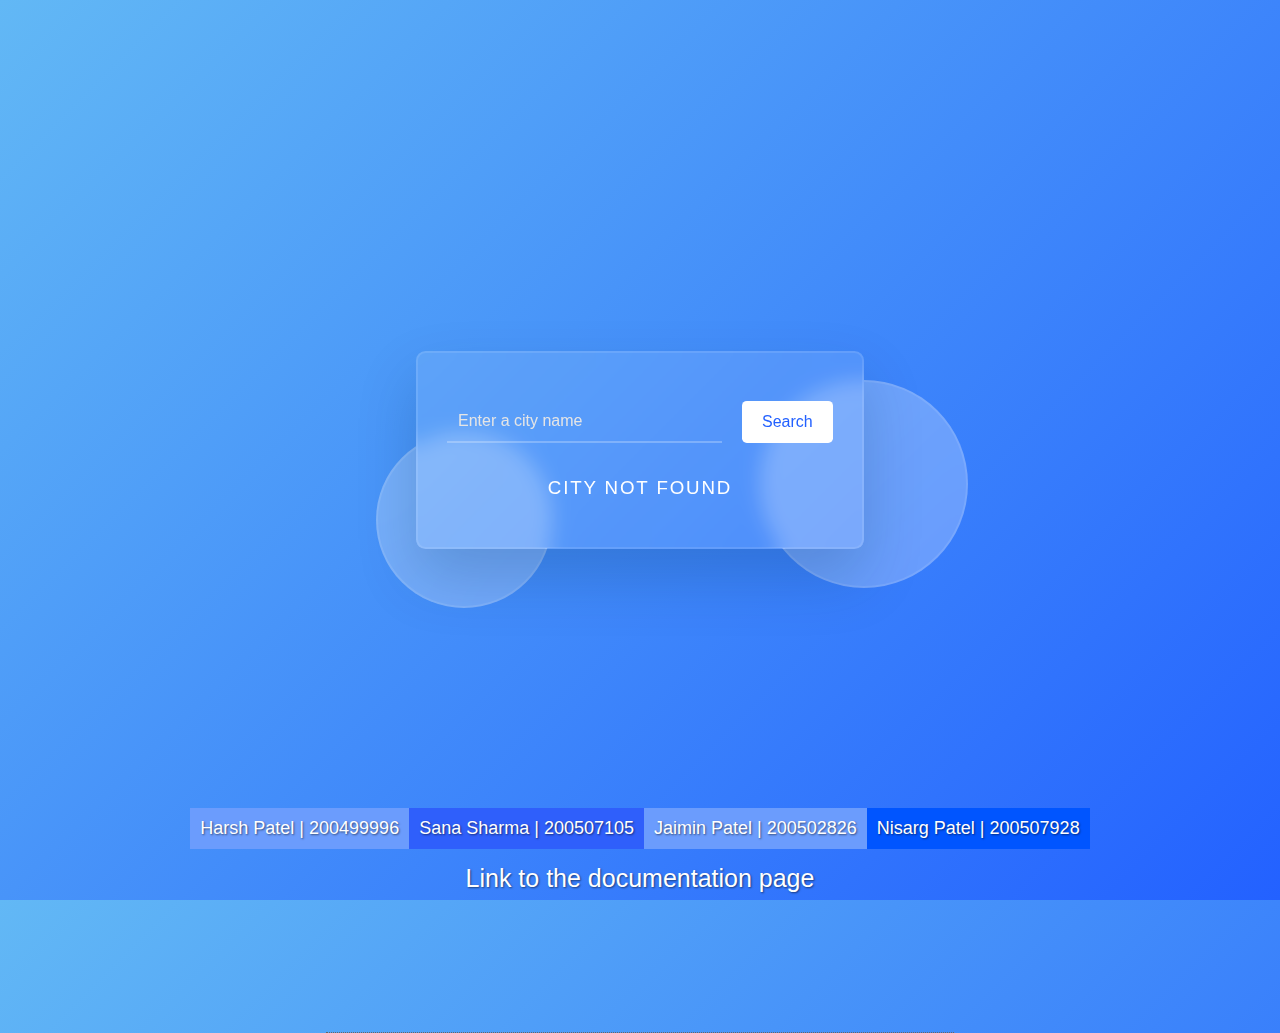
<file: Assignment-4/index.html>
<!DOCTYPE html>
<html lang="en">
  <head>
    <meta name="viewport" content="width=device-width, initial-scale=1.0" />
    <title>Weather App</title>
    <!-- Google Fonts -->
    <link
      href="https://fonts.googleapis.com/css2?family=Poppins:wght@300;500;600&display=swap"
      rel="stylesheet"
    />
    <!-- Stylesheet -->
    <link rel="stylesheet" href="css/style.css" />
  </head>
  <body>
    <div class="wrapper">
      <div class="shape shape-1"></div>
      <div class="shape shape-2"></div>
      
      <div class="container">
        <div class="search-container">
          <input
            type="text"
            placeholder="Enter a city name"
            id="city"
            value="mumbai"
          />
          <button id="search-btn">Search</button>
        </div>
        <div id="result"></div>
      </div>
    </div>
    <audio id="ding-sound" src="sound/dingSound.mp3" autoplay="false"></audio>
    <!-- Scripts -->
    <script src="js/key.js"></script>
    <script src="js/script.js"></script>
  
    <!-- Footer -->
    <footer>
      <!-- Text elements -->
      <p>Harsh Patel | 200499996</p>
      <p>Sana Sharma | 200507105</p>
      <p>Jaimin Patel | 200502826</p>
      <p>Nisarg Patel | 200507928</p>
      
      <!-- Link element -->
      <nav>
        <a href="https://openweathermap.org/api">Link to the documentation page</a>
      </nav>
    </footer>
  </body>
</html>
</file>
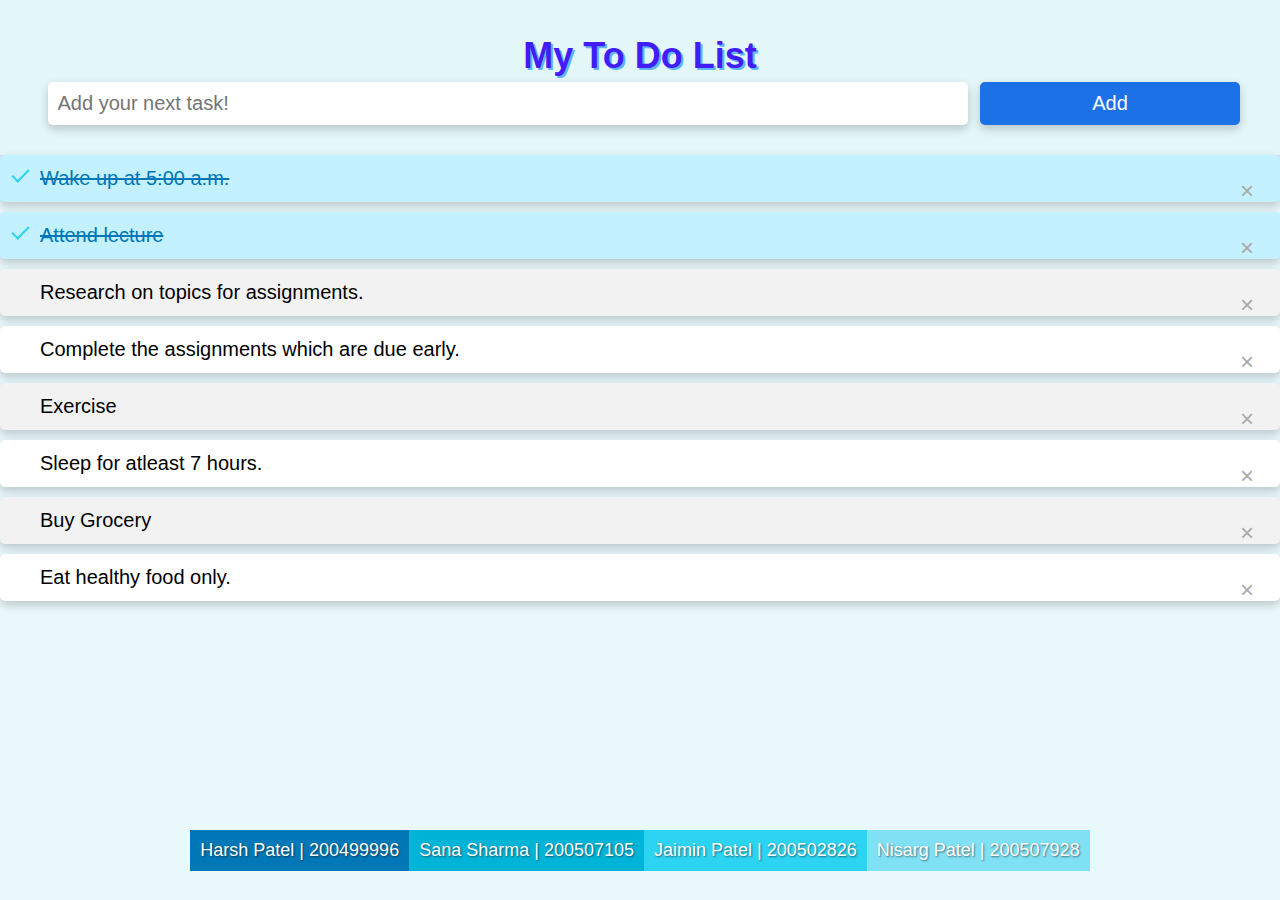
<file: Assignment3/index.html>
<!DOCTYPE html>
<html>
<head>
  <!-- Viewport meta tag for responsive design -->
  <meta name="viewport" content="width=device-width, initial-scale=1">
  
  <!-- Link to external CSS file -->
  <link rel="stylesheet" type="text/css" href="css/style.css">
  
  <!-- Title of the page -->
  <title>To Do List</title>
</head>

<body>
  <!-- Header section with input for new tasks -->
  <div id="myDIV" class="header">
    <h2 style="margin:5px">My To Do List</h2>
    <input type="text" id="myInput" placeholder="Add your next task!">
    <span onclick="newElement()" class="addBtn">Add</span>
  </div>
  
  <!-- Container for displaying messages/alerts to the user -->
  <div id="message-container"></div>
  
  <!-- Unordered list to display the tasks -->
  <ul id="myUL">
    <li class="checked">Wake up at 5:00 a.m.</li>
    <li class="checked">Attend lecture</li>
    <li>Research on topics for assignments.</li>
    <li>Complete the assignments which are due early. </li>
    <li>Exercise</li>
    <li>Sleep for atleast 7 hours.</li>
    <li>Buy Grocery</li>
    <li>Eat healthy food only.</li>
  </ul>
  
  <!-- Audio element for playing a sound when a task is added -->
  <audio id="ding-sound" src="sound/dingSound.mp3" autoplay="false"></audio>
  
  <!-- Link to external JavaScript file -->
  <script src="js/script.js"></script>
  
  <!-- Footer section with group member names and IDs -->
  <footer>
    <p>Harsh Patel | 200499996</p>
    <p>Sana Sharma | 200507105</p>
    <p>Jaimin Patel | 200502826</p>
    <p>Nisarg Patel | 200507928</p>
  </footer>
</html>
</file>
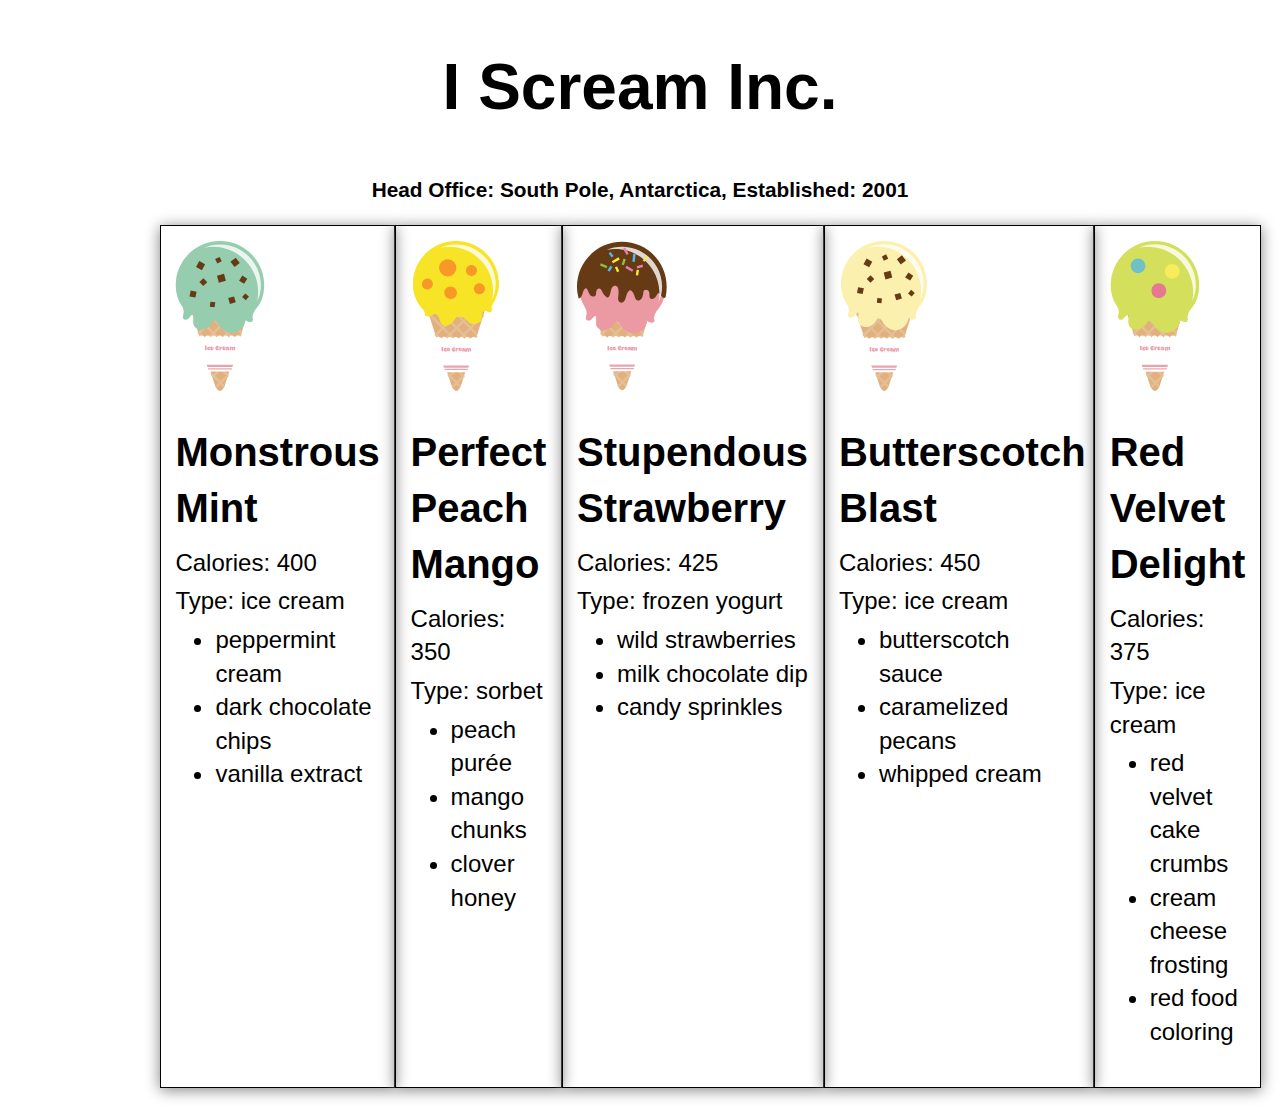
<file: comp1073-10/index.html>
<!DOCTYPE html>
<html>
<head>
	<meta charset="utf-8" />
	<title>Object Prototypes | COMP1073 Client-Side JavaScript</title>
	<meta name="viewport" content="width=device-width, initial-scale=1.0" />
	<link href="css/normalize.css" rel="stylesheet" />
	<link href="css/styles.css" rel="stylesheet" />
</head>

<body>
	<!-- STEP 1: Build out a HEADER and a SECTION element -->
	<header>

	</header>
	<section>
           
	</section>
	<script>
		/* STEP 2: Bind the HEADER and the SECTION elements above to variables */
		var header = document.querySelector('header');
		var section = document.querySelector('section');
		/* STEP 3: Store the URL of a JSON file in a variable */
		var requestURL = 'https://sana-sharma-1807.github.io/comp1073-10/js/i-scream.json';
		/* STEP 4: Create a new XHR object */
		var request = new XMLHttpRequest();
		/* STEP 5: Open a new request using the open() method */
		request.open('GET', requestURL);
		/* STEP 6: Set JavaScript to accept JSON from the server */
		request.responseType = 'json';
		/* STEP 7: Send the request with the send() method */
		request.send();
		/* STEP 8: Add an event handler that listens for the onload event of the JSON file/object */
		request.onload = function() {
			var iScreamInc = request.response;
			console.log(iScreamInc);
			populateHeader(iScreamInc);
			topFlavors(iScreamInc);
		}
		/* STEP 9: Build out the populateHeader() function */
		function populateHeader(jsonObj){
			// Grab the company Name
			var headerH1 = document.createElement('h1');
			headerH1.textContent = jsonObj['companyName'];
			header.appendChild(headerH1);
			// Grab the company location and established date
			var headerPara = document.createElement('p');
			headerPara.textContent = 'Head Office: ' + jsonObj['headOffice'] + ', Established: ' + jsonObj['established'];
			header.appendChild(headerPara);
		}
		/* STEP 10a: Assemble the showTopFlavors() function */
		function topFlavors(jsonObj){
			// STEP 10b: Bind the JSON topFlavors object to a var
			var topFlavors = jsonObj['topFlavors'];
			// STEP 10c: Loop through the topFlavors object
			for (var i = 0; i < topFlavors.length; i++) {
				// STEP 10d: build HTML elements for the content
				var article = document.createElement('article');
				var h2 = document.createElement('h2');
				var img = document.createElement('img');
				var p1 = document.createElement('p');
				var p2 = document.createElement('p');
				var list = document.createElement('ul');
				// STEP 10e: Set the textContent property for each of the above elements (except the UL), based on the JSON content
				img.setAttribute('src', 'https://sana-sharma-1807.github.io/comp1073-10/images/' + topFlavors[i].image);
				img.setAttribute('alt', topFlavors[i].name);
				h2.textContent = topFlavors[i].name;
				p1.textContent = 'Calories: ' + topFlavors[i].calories;
				p2.textContent = 'Type: ' + topFlavors[i].type;
				// STEP 10f: Build a loop for the ingredients array in the JSON
				var ingredients = topFlavors[i].ingredients;
				for (var j = 0; j < ingredients.length; j++) {
					var listItem = document.createElement('li');
					// Set text for each list item
					listItem.textContent = ingredients[j];
					list.appendChild(listItem);
				}
				// STEP 10g: Append each of the above HTML elements to the ARTICLE element

				// STEP 10h: Append each complete ARTICLE element to the SECTION element
				article.appendChild(img);
				article.appendChild(h2);
				article.appendChild(p1);
				article.appendChild(p2);
				article.appendChild(list);
				section.appendChild(article);
				}
			}
		// This page inspired by and adapted from https://developer.mozilla.org/en-US/docs/Learn/JavaScript/Objects/JSON

		// A special thanks to https://openclipart.org/detail/285225/ice-cream-cones for the awesome ice cream cone illustrations
		</script>
	</body>
</html>
</file>
<file: Assignment-4/css/style.css>
* {
    padding: 0;
    margin: 0;
    box-sizing: border-box;
    font-family: 'Open Sans', sans-serif;
  }
  :root {
    --white: #ffffff;
    --off-white: #e5e5e5;
    --transp-white-1: rgba(255, 255, 255, 0.25);
    --transp-white-2: rgba(255, 255, 255, 0.1);
    --blue-1: #62b8f5;
    --blue-2: #2361ff;
    --shadow: rgba(3, 46, 87, 0.2);
  }
  body {
    height: 100vh;
    background: linear-gradient(135deg, var(--blue-1), var(--blue-2));
  }

    
  
 
  .wrapper {
    font-size: 16px;
    width: 90vw;
    max-width: 28em;
    position: absolute;
    transform: translate(-50%, -50%);
    top: 50%;
    left: 50%;
  }
  .container {
    width: 100%;
    background: var(--transp-white-2);
    backdrop-filter: blur(10px);
    padding: 3em 1.8em;
    border: 2px solid var(--transp-white-2);
    border-radius: 0.6em;
    box-shadow: 0 1.8em 3.7em var(--shadow);
    text-align: center;
  }
  .shape {
    position: absolute;
    background-color: var(--transp-white-1);
    backdrop-filter: blur(1.2em);
    border: 2px solid var(--transp-white-2);
    border-radius: 50%;
  }
  .shape-1 {
    height: 13em;
    width: 13em;
    right: -6.5em;
    top: 1.8em;
  }
  .shape-2 {
    height: 11em;
    width: 11em;
    bottom: -3.7em;
    left: -2.5em;
  }
  
  .search-container button:hover {
    transform: scale(1.1);
  }
  .search-container {
    font-size: 1em;
    display: grid;
    grid-template-columns: 9fr 3fr;
    gap: 1.25em;
  }
  .search-container input,
  .search-container button {
    transition: transform 0.2s ease-in-out;
    outline: none;
    font-size: 1em;
    border: none;
  }
  .search-container input {
    padding: 0.7em;
    background-color: transparent;
    border-bottom: 2px solid var(--transp-white-1);
    color: var(--white);
    font-weight: 300;
  }
  .search-container input::placeholder {
    color: var(--off-white);
  }
  .search-container input:focus {
    border-color: var(--white);
  }
  .search-container button {
    color: var(--blue-2);
    background-color: var(--white);
    border-radius: 0.3em;
  }
  #result h2 {
    color: var(--white);
    text-transform: uppercase;
    letter-spacing: 0.18em;
    font-weight: 600;
    margin: 1.25em 0;
  }
  .weather,
  .desc {
    color: var(--off-white);
    text-transform: uppercase;
    letter-spacing: 0.2em;
    font-size: 0.9em;
    font-weight: 500;
    line-height: 2em;
  }
  .weather {
    margin-top: -0.7em;
  }
  #result img {
    margin: 0.6em 0 0 0;
    width: 6.2em;
    filter: drop-shadow(0 1.8em 3.7em var(--shadow));
  }
  #result h1 {
    font-size: 4em;
    margin: 0.3em 0 0.7em 0;
    line-height: 0;
    font-weight: 400;
    color: var(--white);
  }
  .temp-container {
    display: flex;
    justify-content: center;
  }
  .temp-container div {
    padding: 0.3em 1em;
  }
  .temp-container div:first-child {
    border-right: 1px solid var(--transp-white-1);
  }
  .temp-container .title {
    font-weight: 600;
    color: var(--white);
  }
  .temp-container .temp {
    font-weight: 300;
    color: var(--off-white);
  }
  .msg {
    margin-top: 1.8em;
    color: var(--white);
    font-weight: 500;
    text-transform: uppercase;
    letter-spacing: 0.1em;
  }
  footer {
    position: absolute;
    bottom: 0;
    width: 100%;
    height: 100px;
    
    display: flex;
    flex-wrap: wrap;
    justify-content: center;
    align-items: center;
   
  }
  
  /* Style for the text inside the footer */
  footer p {
    font-family: 'Montserrat', sans-serif;
    color: #fff;
    font-size: 18px;
    margin: 0;
    padding: 10px;
    text-shadow: 1px 1px 2px rgba(0, 0, 0, 0.5);
    transition: all 0.3s ease-in-out;
  }
  
  /* Hover effect for the text inside the footer */
  footer p:hover {
    transform: scale(1.1);
    text-shadow: 2px 2px 4px rgba(0, 0, 0, 0.5);
  }
  
  footer p:nth-child(1) {
    background-color: #6b9cfd;
  }
  
  footer p:nth-child(2) {
    background-color: #2f5ffb ;
  }
  
  footer p:nth-child(3) {
    background-color:#6b9cfd ;
  }
  
  footer p:nth-child(4) {
    background-color: #0055ff;
  }
  footer a {
    color: #666; /* set link color */
    text-decoration: none; /* remove underline */
    border-bottom: 1px dotted #666; /* add dotted bottom border */
    padding-bottom: 2px; /* add space between text and border */
    font-family: 'Montserrat', sans-serif;
    color: #fff;
    font-size: 25px;
    margin: 0;
    padding: 140px;
    text-shadow: 1px 1px 2px rgba(0, 0, 0, 0.5);
    transition: all 0.3s ease-in-out;
  }
  
  footer a:hover {
    color: #000; /* change link color on hover */
    border-bottom-color: #000; /* change border color on hover */
    transform: scale(1.1);
    text-shadow: 2px 2px 4px rgba(0, 0, 0, 0.5);
  }
  
  @media screen and (max-width: 450px) {
    .wrapper {
      font-size: 14px;
    }
  }
</file>
<file: Assignment3/css/style.css>
/* Set default styles for the page body */
body {
  margin: 0;
  font-family: 'Poppins', sans-serif;
  font-size: 16px;
  background-color: #e9f8fb;
}

/* Header styles */
.header {
  background-color: #e3f6f8;
  padding: 30px 40px;
  color: #411df7;
  text-align: center;
  position: relative;
  box-shadow: 0px 4px 10px rgba(0, 0, 0, 0.2);
}

/* Header title styles */
.header h2 {
  margin: 5px;
  font-size: 36px;
  text-shadow: 2px 2px #61b5ff ;
}

/* Header input styles */
.header input {
  margin: 0;
  border: none;
  border-radius: 5px;
  width: 75%;
  color: #0f02fc;
  padding: 10px;
  font-size: 20px;
  font-family: 'Poppins', sans-serif;
  box-shadow: 0px 4px 10px rgba(0, 0, 0, 0.2);
}

/* Header button styles */
.header .addBtn {
  padding: 10px;
  width: 20%;
  background: #1c71e7;
  color: #fff;
  float: right;
  text-align: center;
  font-size: 20px;
  cursor: pointer;
  transition: 0.3s;
  border-radius: 5px;
  margin-left: 5px;
  box-shadow: 0px 4px 10px rgba(0, 0, 0, 0.2);
}

/* Header button hover styles */
.header .addBtn:hover {
  background-color: #033479;
}

/* Define styles for the to-do list */
ul {
  margin: 0;
  padding: 0;
  
}

/* Define styles for each to-do item */
ul li {
  cursor: pointer;
  position: relative;
  padding: 12px 8px 12px 40px;
  list-style-type: none;
  background: #fff;
  font-size: 20px;
  transition: 0.2s;
  font-family: 'Roboto', sans-serif;
  border-radius: 5px;
  margin-bottom: 10px;
  box-shadow: 0px 4px 10px rgba(0, 0, 0, 0.2);
}

ul li:nth-child(odd) {
  background: #f2f2f2;
}

/* Define hover styles for to-do items */
ul li:hover {
  background: #2353fd;
}

/* Define styles for checked to-do items */
ul li.checked {
  background: #c3f1ff; 
  color: #0077b6; 
  text-decoration: line-through;
  transition: 0.2s; 
}


ul li.checked:hover {
  background: #0077b6; 
}

/* Define checkmark styles for checked to-do items */
ul li.checked::before {
  content: '';
  position: absolute;
  border-color: #2dd4f2;
  border-style: solid;
  border-width: 0 2px 2px 0;
  top: 10px;
  left: 16px;
  transform: rotate(45deg);
  height: 15px;
  width: 7px;
}

/* Style for the close button */
ul li .close {
  position: absolute;
  right: 10px;
  top: 10px;
  padding: 12px 16px 12px 16px;
  font-size: 24px;
  color: #aaa;
  transition: 0.3s;
}

/* Hover effect for the close button */
ul li:hover .close {
  color: #ff0000;
}

#message-container {
  display: none;/* initially hide the message container */
  position: fixed;
  top: 50%;
  left: 50%;
  transform: translate(-50%, -50%);/* center the container */
  background-color: #fff;
  color: #000;
  padding: 10px 20px;
  border-radius: 10px;
  box-shadow: 0px 4px 10px rgba(0, 0, 0, 0.2);
  z-index: 999;
}

/* Style for the footer */
footer {
  position: absolute;
  bottom: 0;
  width: 100%;
  height: 100px;
  
  display: flex;
  flex-wrap: wrap;
  justify-content: center;
  align-items: center;
 
}

/* Style for the text inside the footer */
footer p {
  font-family: 'Montserrat', sans-serif;
  color: #fff;
  font-size: 18px;
  margin: 0;
  padding: 10px;
  text-shadow: 1px 1px 2px rgba(0, 0, 0, 0.5);
  transition: all 0.3s ease-in-out;
}

/* Hover effect for the text inside the footer */
footer p:hover {
  transform: scale(1.1);
  text-shadow: 2px 2px 4px rgba(0, 0, 0, 0.5);
}

footer p:nth-child(1) {
  background-color: #0077b6;
}

footer p:nth-child(2) {
  background-color: #00b4d8;
}

footer p:nth-child(3) {
  background-color: #2dd4f2;
}

footer p:nth-child(4) {
  background-color: #80e1f5;
}

/* Responsive styles */
@media only screen and (max-width: 400px) {
  .header input {
    width: 60%;
    font-size: 16px;
  }

  .header .addBtn {
    width: 40%;
    font-size: 16px;
    margin-left: 0;
    margin-top: 10px;
    float: none;
  }
}
</file>
<file: comp1073-10/css/styles.css>
@charset "utf-8";

body {
	font-family: sans-serif;
	font-size: 150%;
	line-height: 1.4;
	width: 960px;
	margin: auto;
	/* transition: all 1s; */
}

h1, h2 {
}

/* header styles */

h1 {
  font-size: 4rem;
  text-align: center;
}

header p {
  font-size: 1.3rem;
  font-weight: bold;
  text-align: center;
}

/* section styles */
section {
	display: flex;
	justify-content: space-between;
	margin-bottom: 2rem;
}
section article {
	border: 1px solid black;
	box-shadow: 0 2px 14px grey;
	padding: 1.5%;
	width: 25%
}
article img {
	display: block;
	height: 150px;
	width: 90px;
}
section p {
  margin: 5px 0;
}

section ul {
  margin-top: 0;
}

h2 {
  font-size: 2.5rem;
  margin-bottom: 10px;
}
</file>
